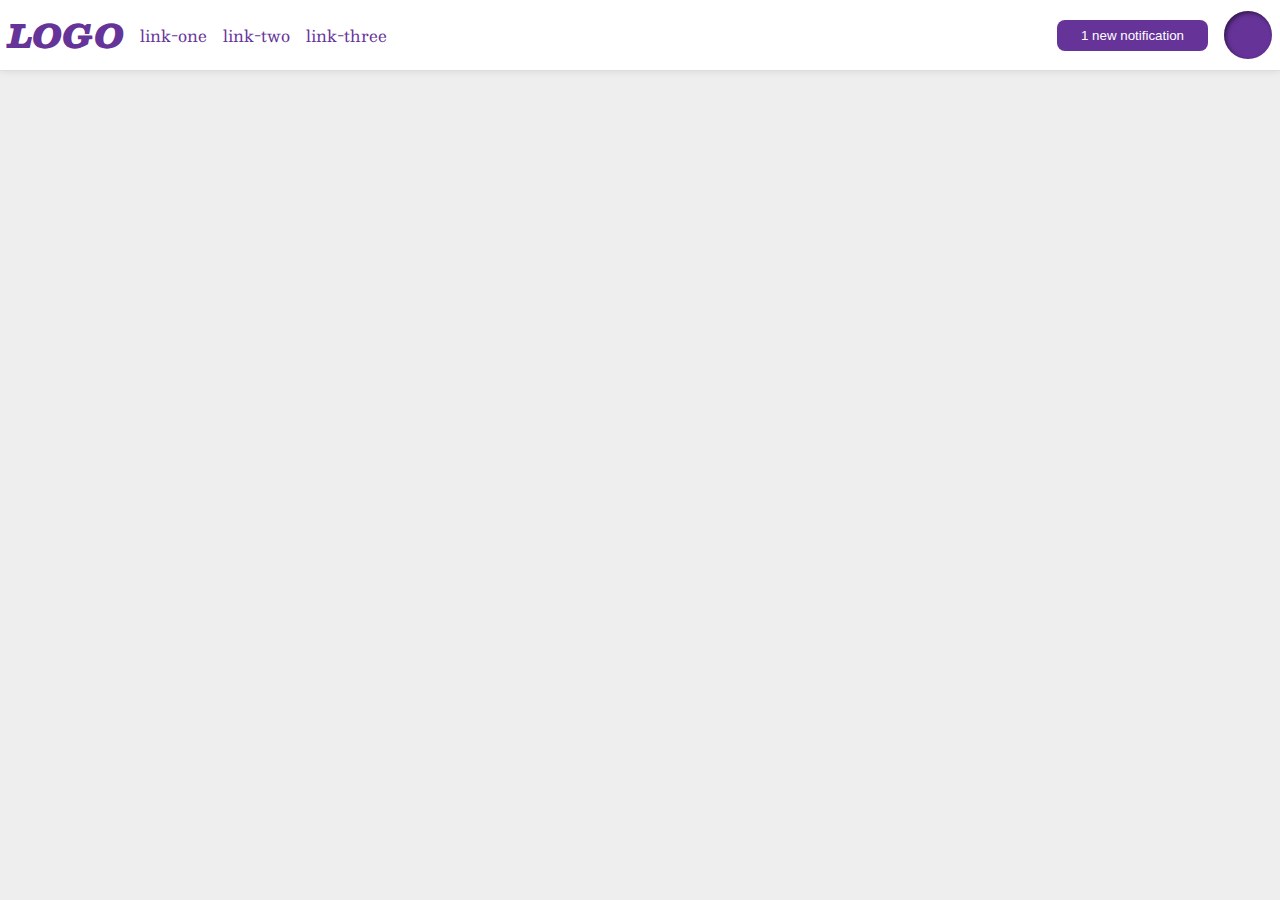
<file: flex/03-flex-header-2/index.html>
<!DOCTYPE html>
<html lang="en">
  <head>
    <meta charset="UTF-8">
    <meta http-equiv="X-UA-Compatible" content="IE=edge">
    <meta name="viewport" content="width=device-width, initial-scale=1.0">
    <title>Flex Header 2</title>
    <link rel="stylesheet" href="style.css">
  </head>
  <body>
    <div class="header">
      <div class="left-container">
        <div class="logo">
          LOGO
        </div>
        <ul class="links">
          <li><a href="google.com">link-one</a></li>
          <li><a href="google.com">link-two</a></li>
          <li><a href="google.com">link-three</a></li>
        </ul>
      </div>
      <div class="right-container">
        <button class="notifications">
          1 new notification
        </button>
        <div class="profile-image"></div>
      </div>
    </div>
  </body>
</html>
</file>
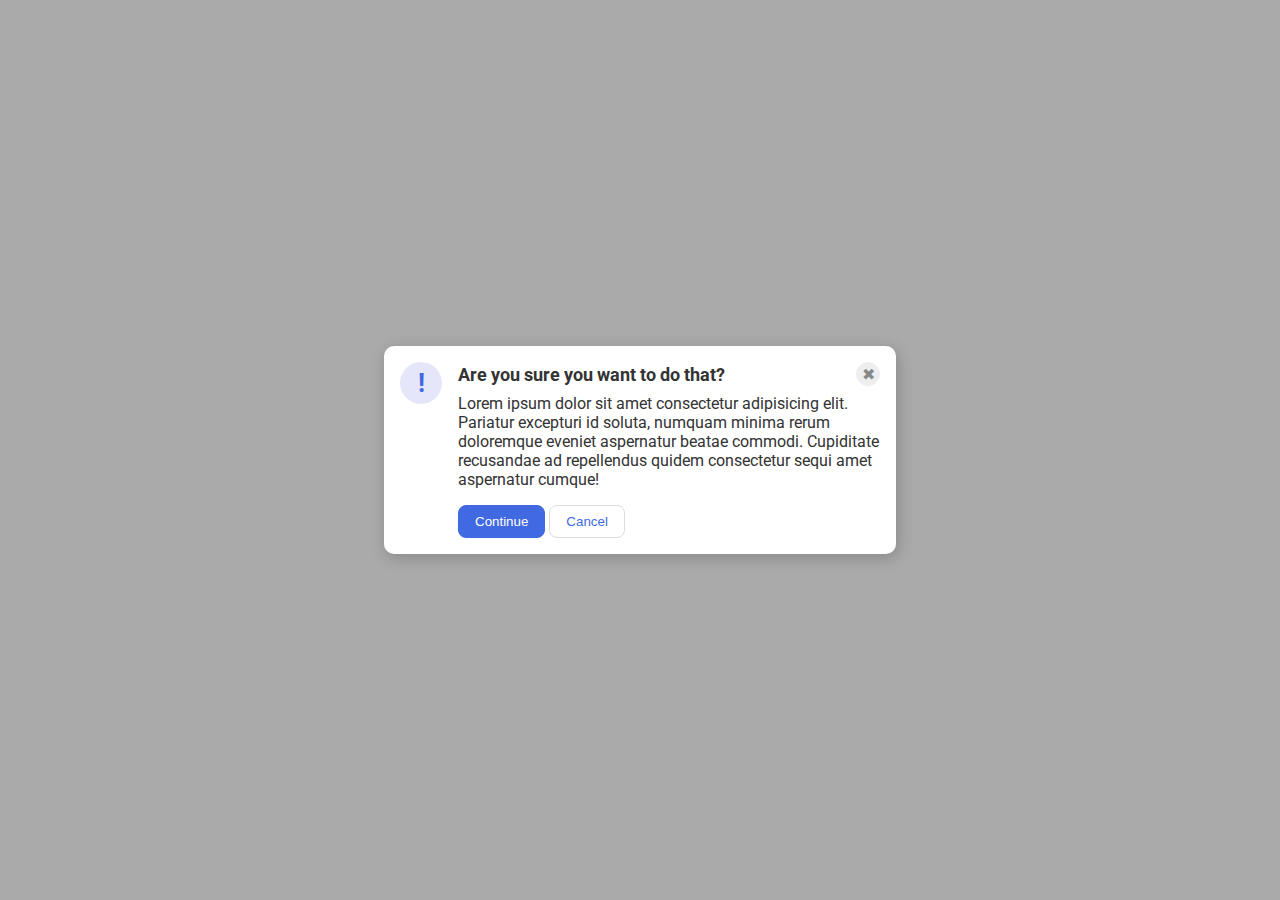
<file: flex/05-flex-modal/index.html>
<!DOCTYPE html>
<html lang="en">
  <head>
    <meta charset="UTF-8">
    <meta http-equiv="X-UA-Compatible" content="IE=edge">
    <meta name="viewport" content="width=device-width, initial-scale=1.0">
    <link rel="stylesheet" href="style.css">
    <title>Modal</title>
  </head>
  <body>
    <div class="modal">
      <div class="icon">!</div>

      <div class="container">
        <div class="header">Are you sure you want to do that? <button class="close-button">✖</button></div>
        <div class="text">Lorem ipsum dolor sit amet consectetur adipisicing elit. Pariatur excepturi id soluta, numquam minima rerum doloremque eveniet aspernatur beatae commodi. Cupiditate recusandae ad repellendus quidem consectetur sequi amet aspernatur cumque!</div>
        <button class="continue">Continue</button>
        <button class="cancel">Cancel</button>
      </div>
    </div>
  </body>
</html>
</file>
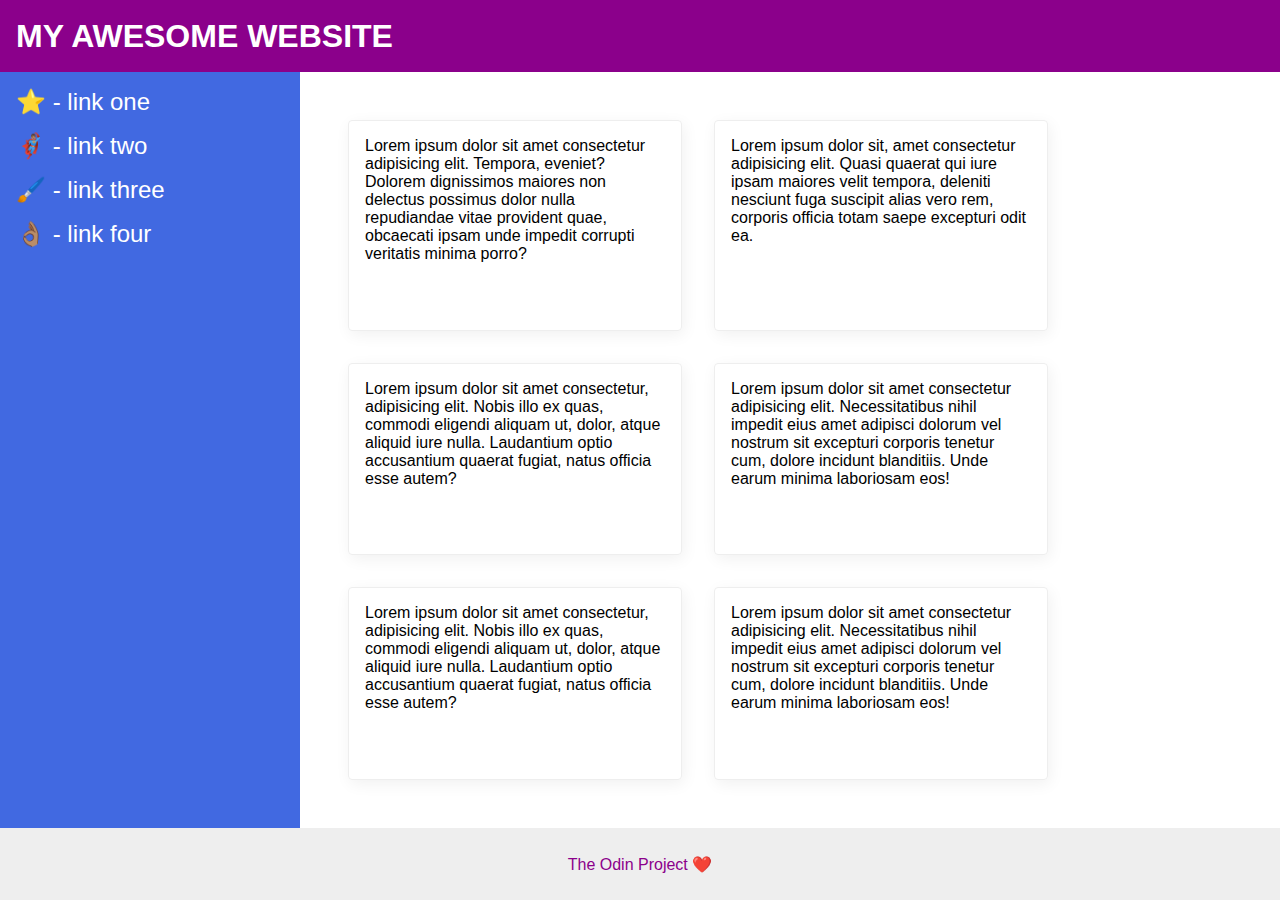
<file: flex/07-flex-layout-2/index.html>
<!DOCTYPE html>
<html lang="en">
  <head>
    <meta charset="UTF-8">
    <meta http-equiv="X-UA-Compatible" content="IE=edge">
    <meta name="viewport" content="width=device-width, initial-scale=1.0">
    <title>The Holy Grail</title>
    <link rel="stylesheet" href="style.css">
  </head>
  <body>
    <div class="header">
      MY AWESOME WEBSITE
    </div>
    <div class="container">
      <div class="sidebar">
        <ul>
          <li><a href="#">⭐ - link one</a></li>
          <li><a href="#">🦸🏽‍♂️ - link two</a></li>
          <li><a href="#">🖌️ - link three</a></li>
          <li><a href="#">👌🏽 - link four</a></li>
        </ul>
      </div>
      
      <div class="content">
        <div class="card">Lorem ipsum dolor sit amet consectetur adipisicing elit. Tempora, eveniet? Dolorem dignissimos maiores non delectus possimus dolor nulla repudiandae vitae provident quae, obcaecati ipsam unde impedit corrupti veritatis minima porro?</div>
        <div class="card">Lorem ipsum dolor sit, amet consectetur adipisicing elit. Quasi quaerat qui iure ipsam maiores velit tempora, deleniti nesciunt fuga suscipit alias vero rem, corporis officia totam saepe excepturi odit ea.</div>
        <div class="card">Lorem ipsum dolor sit amet consectetur, adipisicing elit. Nobis illo ex quas, commodi eligendi aliquam ut, dolor, atque aliquid iure nulla. Laudantium optio accusantium quaerat fugiat, natus officia esse autem?</div>
        <div class="card">Lorem ipsum dolor sit amet consectetur adipisicing elit. Necessitatibus nihil impedit eius amet adipisci dolorum vel nostrum sit excepturi corporis tenetur cum, dolore incidunt blanditiis. Unde earum minima laboriosam eos!</div>
        <div class="card">Lorem ipsum dolor sit amet consectetur, adipisicing elit. Nobis illo ex quas, commodi eligendi aliquam ut, dolor, atque aliquid iure nulla. Laudantium optio accusantium quaerat fugiat, natus officia esse autem?</div>
        <div class="card">Lorem ipsum dolor sit amet consectetur adipisicing elit. Necessitatibus nihil impedit eius amet adipisci dolorum vel nostrum sit excepturi corporis tenetur cum, dolore incidunt blanditiis. Unde earum minima laboriosam eos!</div>
      </div>

      
    </div>
    <div class="footer">
      The Odin Project ❤️
    </div>
  </body>
</html>
</file>
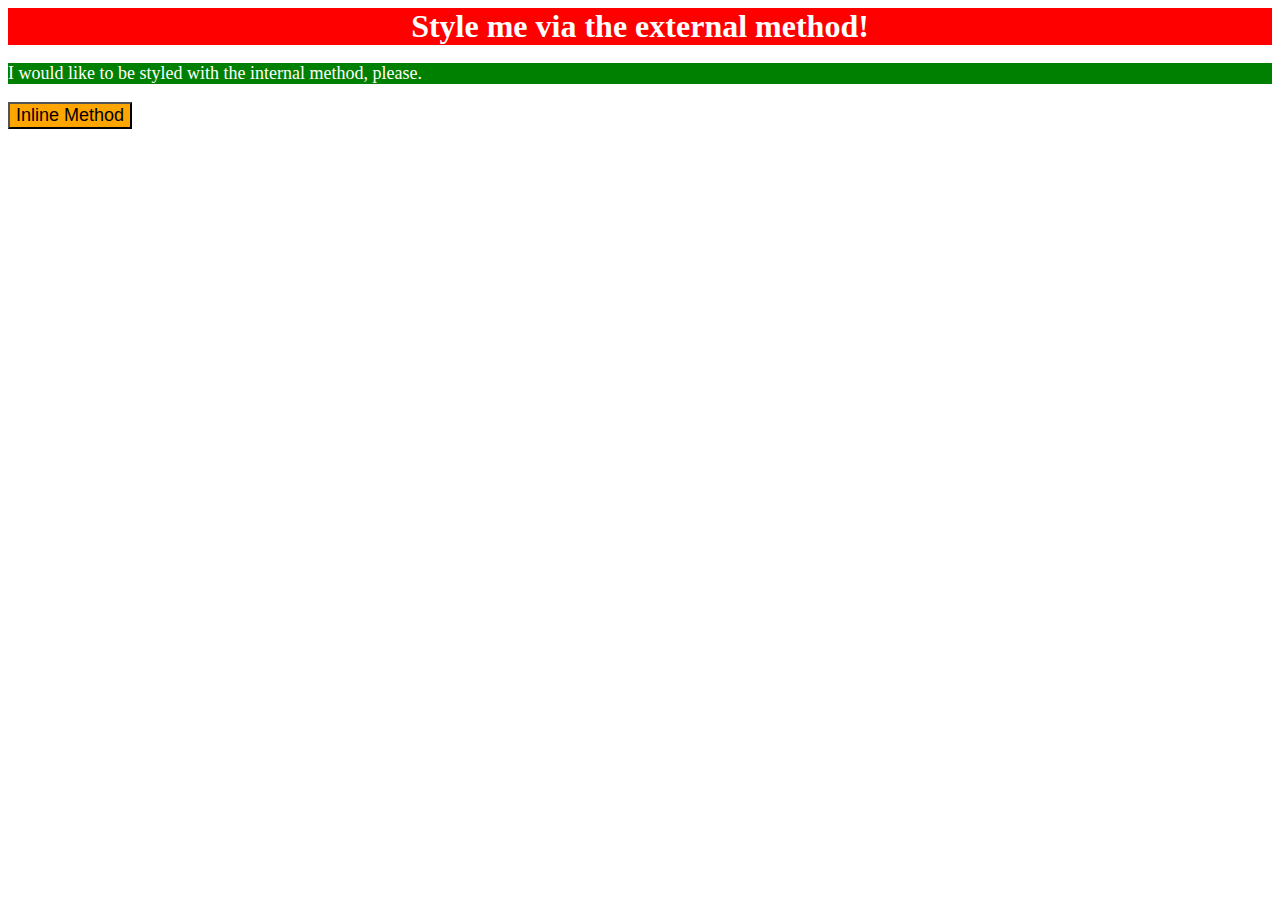
<file: foundations/01-css-methods/index.html>
<!DOCTYPE html>
<html lang="en">
  <head>
    <meta charset="UTF-8">
    <meta http-equiv="X-UA-Compatible" content="IE=edge">
    <meta name="viewport" content="width=device-width, initial-scale=1.0">
    <title>Methods for Adding CSS</title>

    <link rel="stylesheet" href="style.css">

    <!-- Internal method -->

    <style>
      p{
        background-color: green;
        color: white;
        font-size: 18px;
      }
    </style>
    
  </head>
  <body>
    <div>Style me via the external method!</div>
    <p>I would like to be styled with the internal method, please.</p>

    <!-- Inline method -->
    <button style="background-color: orange; font-size: 18px;">Inline Method</button>
 
  </body>
</html>
</file>
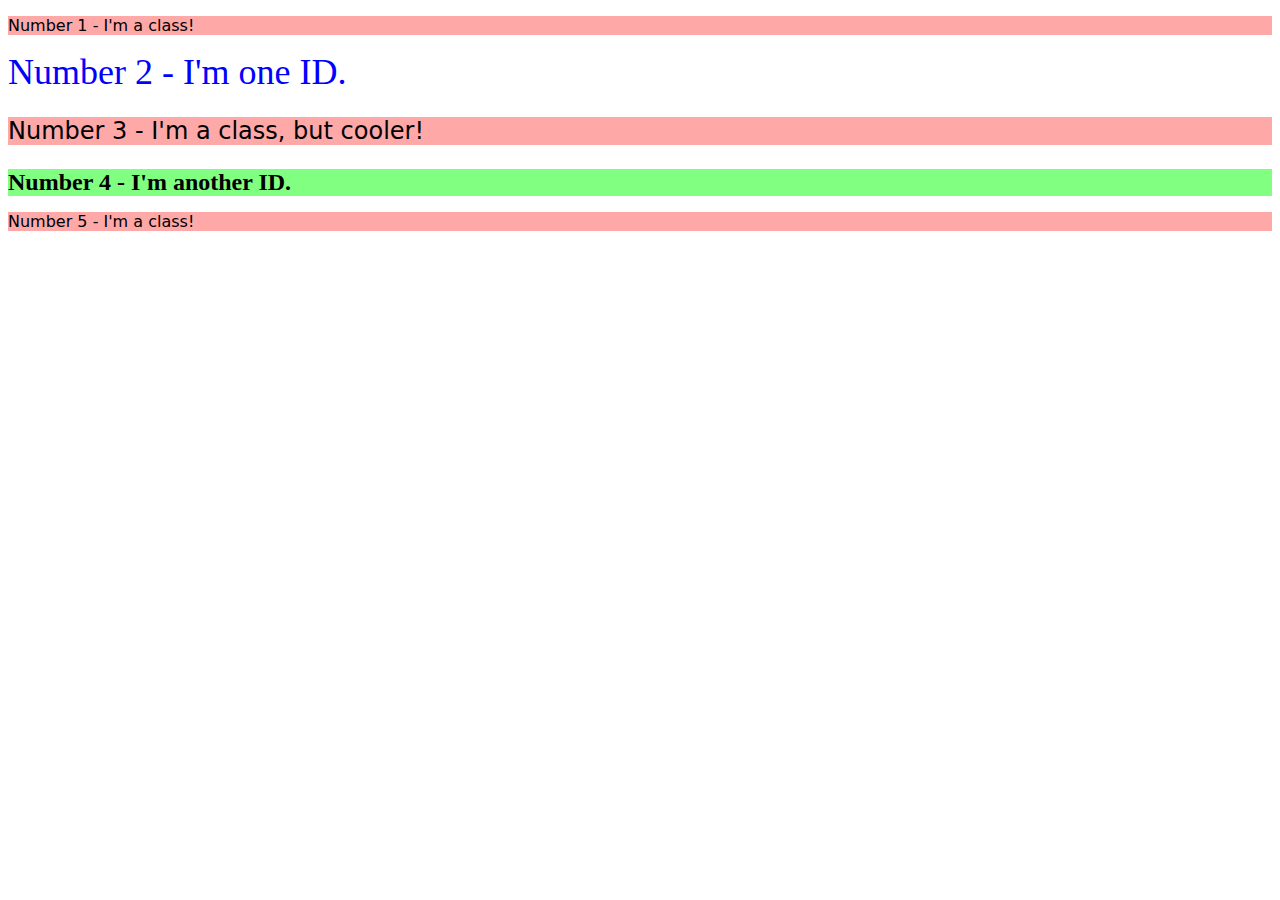
<file: foundations/02-class-id-selectors/index.html>
<!DOCTYPE html>
<html lang="en">
  <head>
    <meta charset="UTF-8">
    <meta http-equiv="X-UA-Compatible" content="IE=edge">
    <meta name="viewport" content="width=device-width, initial-scale=1.0">
    <title>Class and ID Selectors</title>
    <link rel="stylesheet" href="style.css">
  </head>
  <body>
    <p class="odd-numbers">Number 1 - I'm a class!</p>
    <div id="second">Number 2 - I'm one ID.</div>
    <p class="odd-numbers" id="third">Number 3 - I'm a class, but cooler!</p>
    <div id="forth">Number 4 - I'm another ID.</div>
    <p class="odd-numbers">Number 5 - I'm a class!</p>
  </body>
</html>
</file>
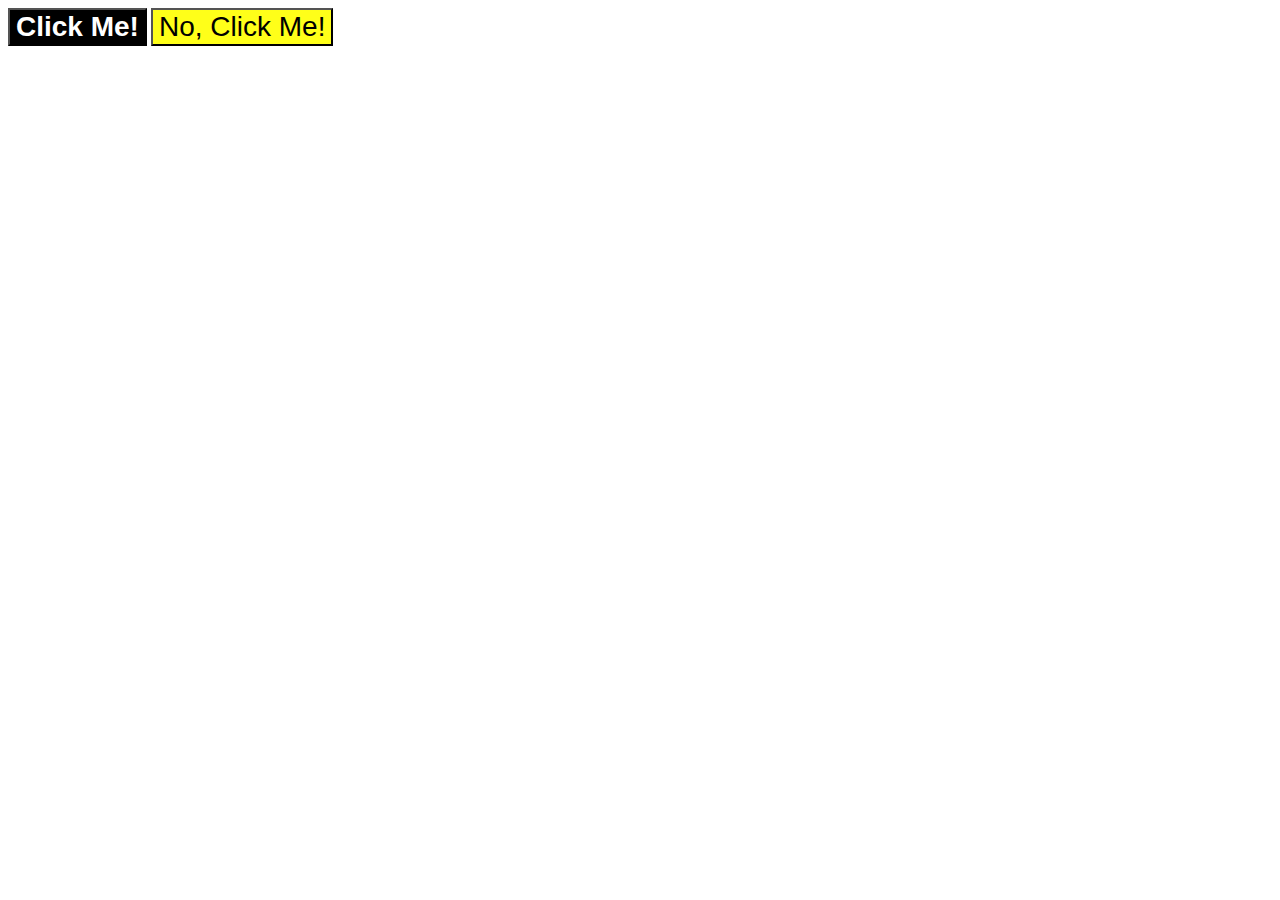
<file: foundations/03-grouping-selectors/index.html>
<!DOCTYPE html>
<html lang="en">
  <head>
    <meta charset="UTF-8">
    <meta http-equiv="X-UA-Compatible" content="IE=edge">
    <meta name="viewport" content="width=device-width, initial-scale=1.0">
    <title>Grouping Selectors</title>
      <link rel="stylesheet" href="style.css">

  </head>
  <body>
    <button class="first-button">Click Me!</button>
    <button class="second-button">No, Click Me!</button>
  </body>
</html>
</file>
<file: flex/03-flex-header-2/style.css>
/* this is some magical font-importing.  
you'll learn about it later. */
@import url('https://fonts.googleapis.com/css2?family=Besley:ital,wght@0,400;1,900&display=swap');

body {
  margin: 0;
  background: #eee;
  font-family: Besley, serif;
}

.header {
  background: white;
  border-bottom: 1px solid #ddd;
  box-shadow: 0 0 8px rgba(0,0,0,.1);
  display: flex;
  justify-content: space-between;
  padding: 8px;
}

.profile-image {
  background: rebeccapurple;
  box-shadow: inset 2px 2px 4px rgba(0,0,0,.5);
  border-radius: 50%;
  width: 48px;
  height: 48px;
}

.logo {
  color: rebeccapurple;
  font-size: 32px;
  font-weight: 900;
  font-style: italic;
}

button {
  border: none;
  border-radius: 8px;
  background: rebeccapurple;
  color: white;
  padding: 8px 24px;
}

a {
  /* this removes the line under our links */
  text-decoration: none;
  color: rebeccapurple;
}

ul {
  list-style-type: none;
  display: flex;
  margin: 0;
  padding: 0;
  gap: 16px;
}

.left-container, .right-container{
  display: flex;
  align-items: center;
  gap: 16px;
}
</file>
<file: flex/05-flex-modal/style.css>
@import url('https://fonts.googleapis.com/css2?family=Roboto:wght@400;700&display=swap');

html, body {
  height: 100%;
}

body {
  font-family: Roboto, sans-serif;
  margin: 0;
  background: #aaa;
  color: #333;
  /* I'll give you this one for free lol */
  display: flex;
  align-items: center;
  justify-content: center;
}

.modal {
  background: white;
  width: 480px;
  border-radius: 10px;
  box-shadow: 2px 4px 16px rgba(0,0,0,.2);
  display: flex;
  padding: 16px;
  gap: 16px;
}

.icon {
  color: royalblue;
  font-size: 26px;
  font-weight: 700;
  background: lavender;
  width: 42px;
  height: 42px;
  border-radius: 50%;
  display: flex;
  align-items: center;
  justify-content: center;
  flex-shrink: 0;
}

.close-button {
  background: #eee;
  border-radius: 50%;
  color: #888;
  font-weight: 400;
  font-size: 16px;
  height: 24px;
  width: 24px;
  display: flex;
  align-items: center;
  justify-content: center;
  border: 1px solid #eee;
  padding: 0;
}

button {
  cursor: pointer;
  padding: 8px 16px;
  border-radius: 8px;
}

button.continue {
  background: royalblue;
  border: 1px solid royalblue;
  color: white;
}

button.cancel {
  background: white;
  border: 1px solid #ddd;
  color: royalblue;
}

.header{
  display: flex;
  align-items: center;
  justify-content: space-between;
  font-size: 18px;
  font-weight: 700;
  margin-bottom: 8px;
}

.text{
  margin-bottom: 16px;
}
</file>
<file: flex/07-flex-layout-2/style.css>
body {
  font-family: -apple-system, BlinkMacSystemFont, 'Segoe UI', Roboto, Oxygen, Ubuntu, Cantarell, 'Open Sans', 'Helvetica Neue', sans-serif;
  margin: 0;
  min-height: 100vh;
  display: flex;
  flex-direction: column;
}

.header {
  height: 72px;
  background: darkmagenta;
  color: white;
  font-size: 32px;
  font-weight: 900;
  display: flex;
  align-items: center;
  padding-left: 16px;
}

.footer {
  height: 72px;
  background: #eee;
  color: darkmagenta;
  display: flex;
  justify-content: center;
  align-items: center;
}

.sidebar {
  width: 300px;
  background: royalblue;
  box-sizing: border-box;
  flex-shrink: 0;
  padding: 16px;
}

.card {
  border: 1px solid #eee;
  box-shadow: 2px 4px 16px rgba(0,0,0,.06);
  border-radius: 4px;
}

.container{
  display: flex;
  flex: 1;
}

ul{
  list-style: none;
  margin: 0;
  padding: 0;
}

a{
  text-decoration: none;
  font-size: 24px;
  color: white;
}

.content{
  display: flex;
  flex-wrap: wrap;
  padding: 32px;
}

li{
  margin-bottom: 16px;
}

.card{
  padding: 16px;
  margin: 16px;
  width: 300px;
}
</file>
<file: foundations/01-css-methods/style.css>
/* External method */
div{
    background-color: red;
    color: white;
    font-size: 32px;
    text-align: center;
    font-weight: bold;
}
</file>
<file: foundations/02-class-id-selectors/style.css>
.odd-numbers{
    background-color: hsl(0, 100%, 83%);
    font-family: Verdana, "DejaVu Sans", sans-serif;

}

#second{
    color: rgb(0, 0, 255);
    font-size: 36px;
}

.odd-numbers#third{
    font-size: 24px;
}

#forth{
    background-color: hsl(120, 100%, 75%);
    font-size: 24px;
    font-weight: bold;
}
</file>
<file: foundations/03-grouping-selectors/style.css>
.first-button {
    background-color: black;
    color: rgb(255, 255, 255);
    font-weight: bold;
}

.second-button {
    background-color: rgba(255, 255, 0, 0.9);
}

button{
    font-size: 28px;
    font-family: Helvetica, "Times New Roman", sans-serif;
}
</file>
